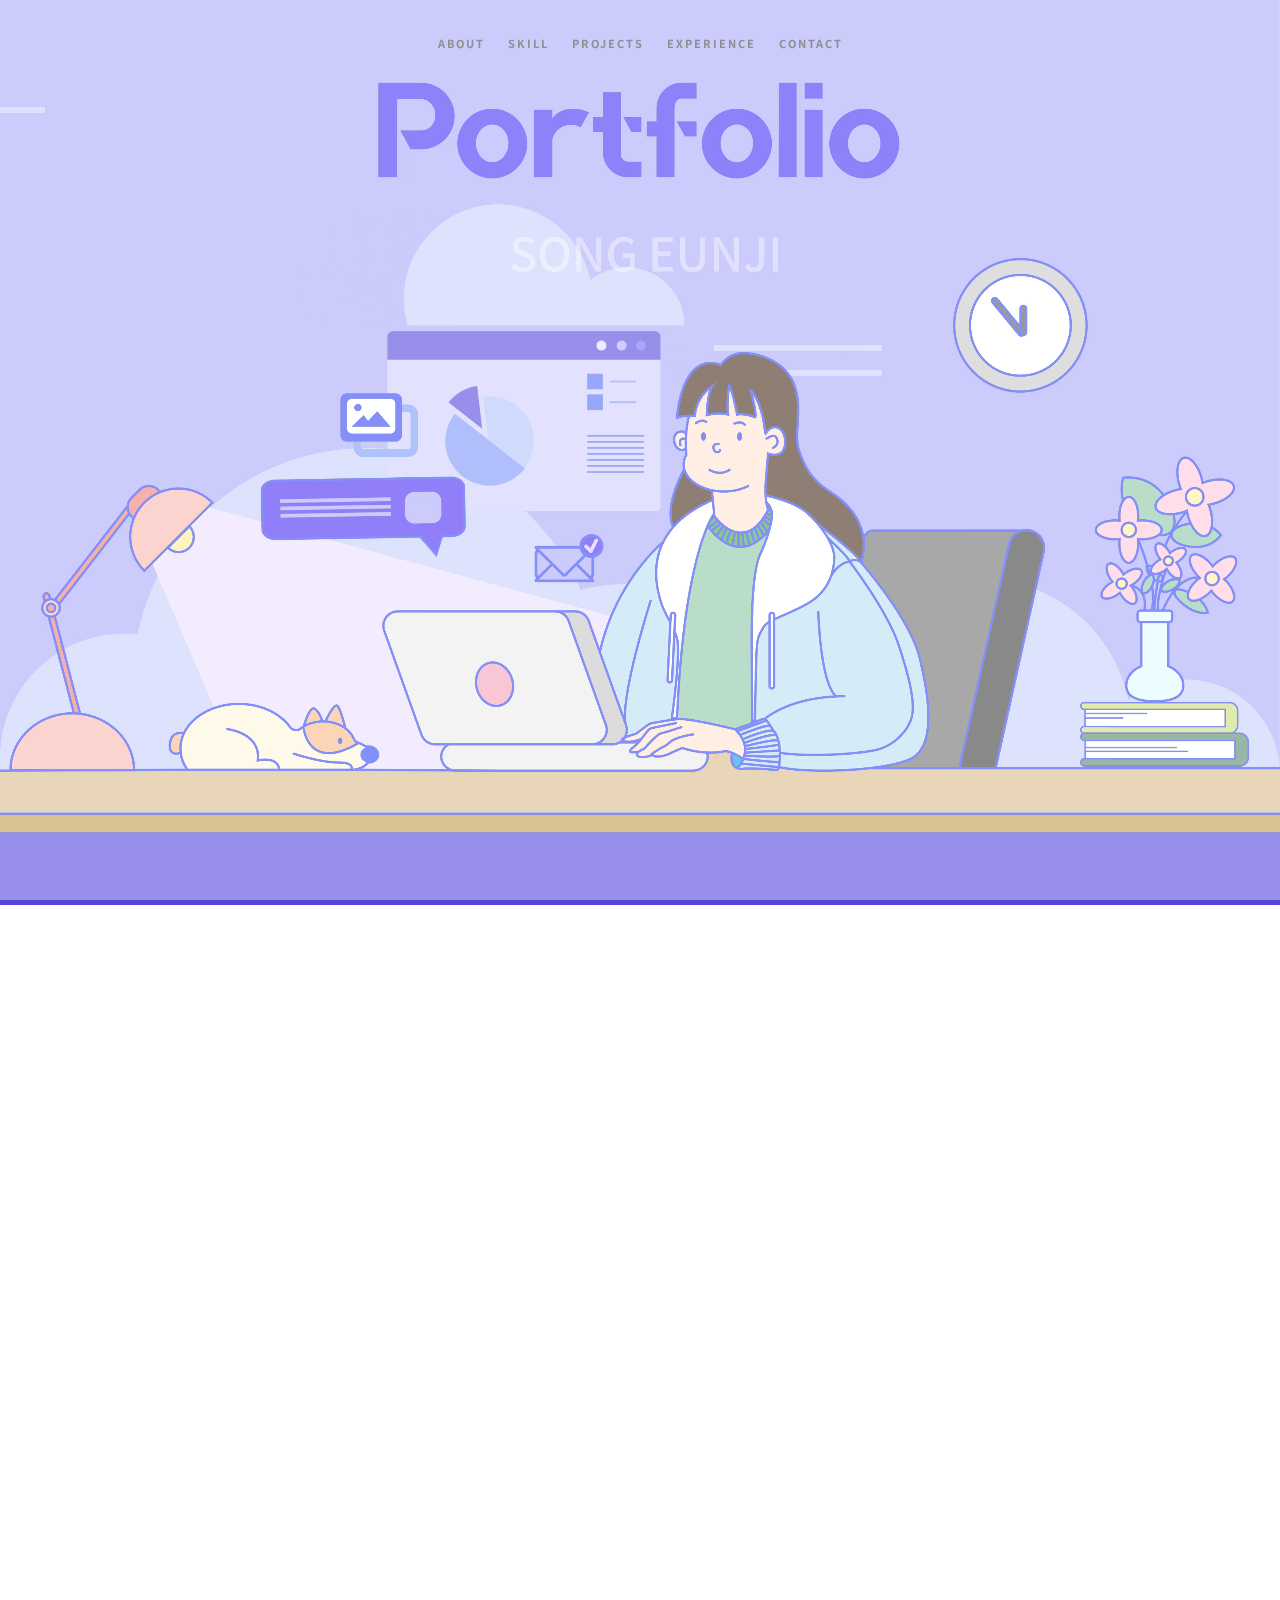
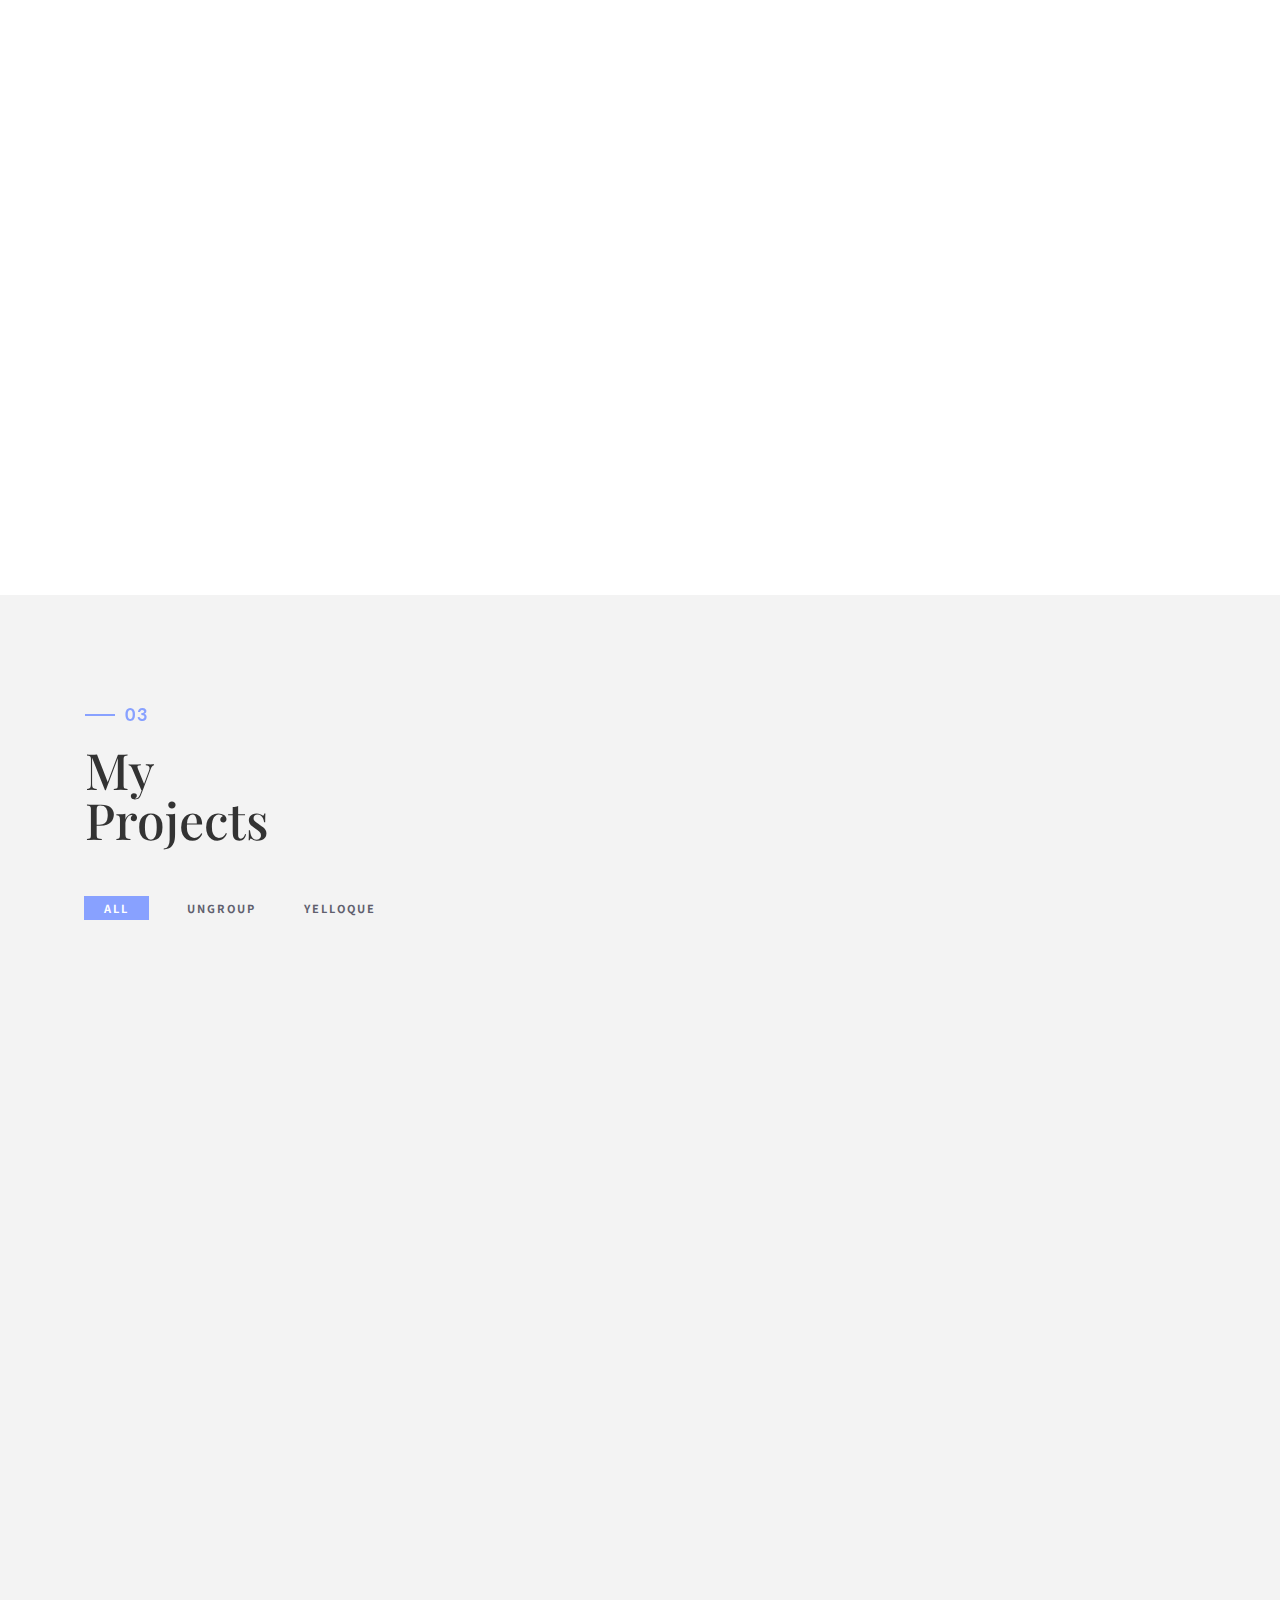
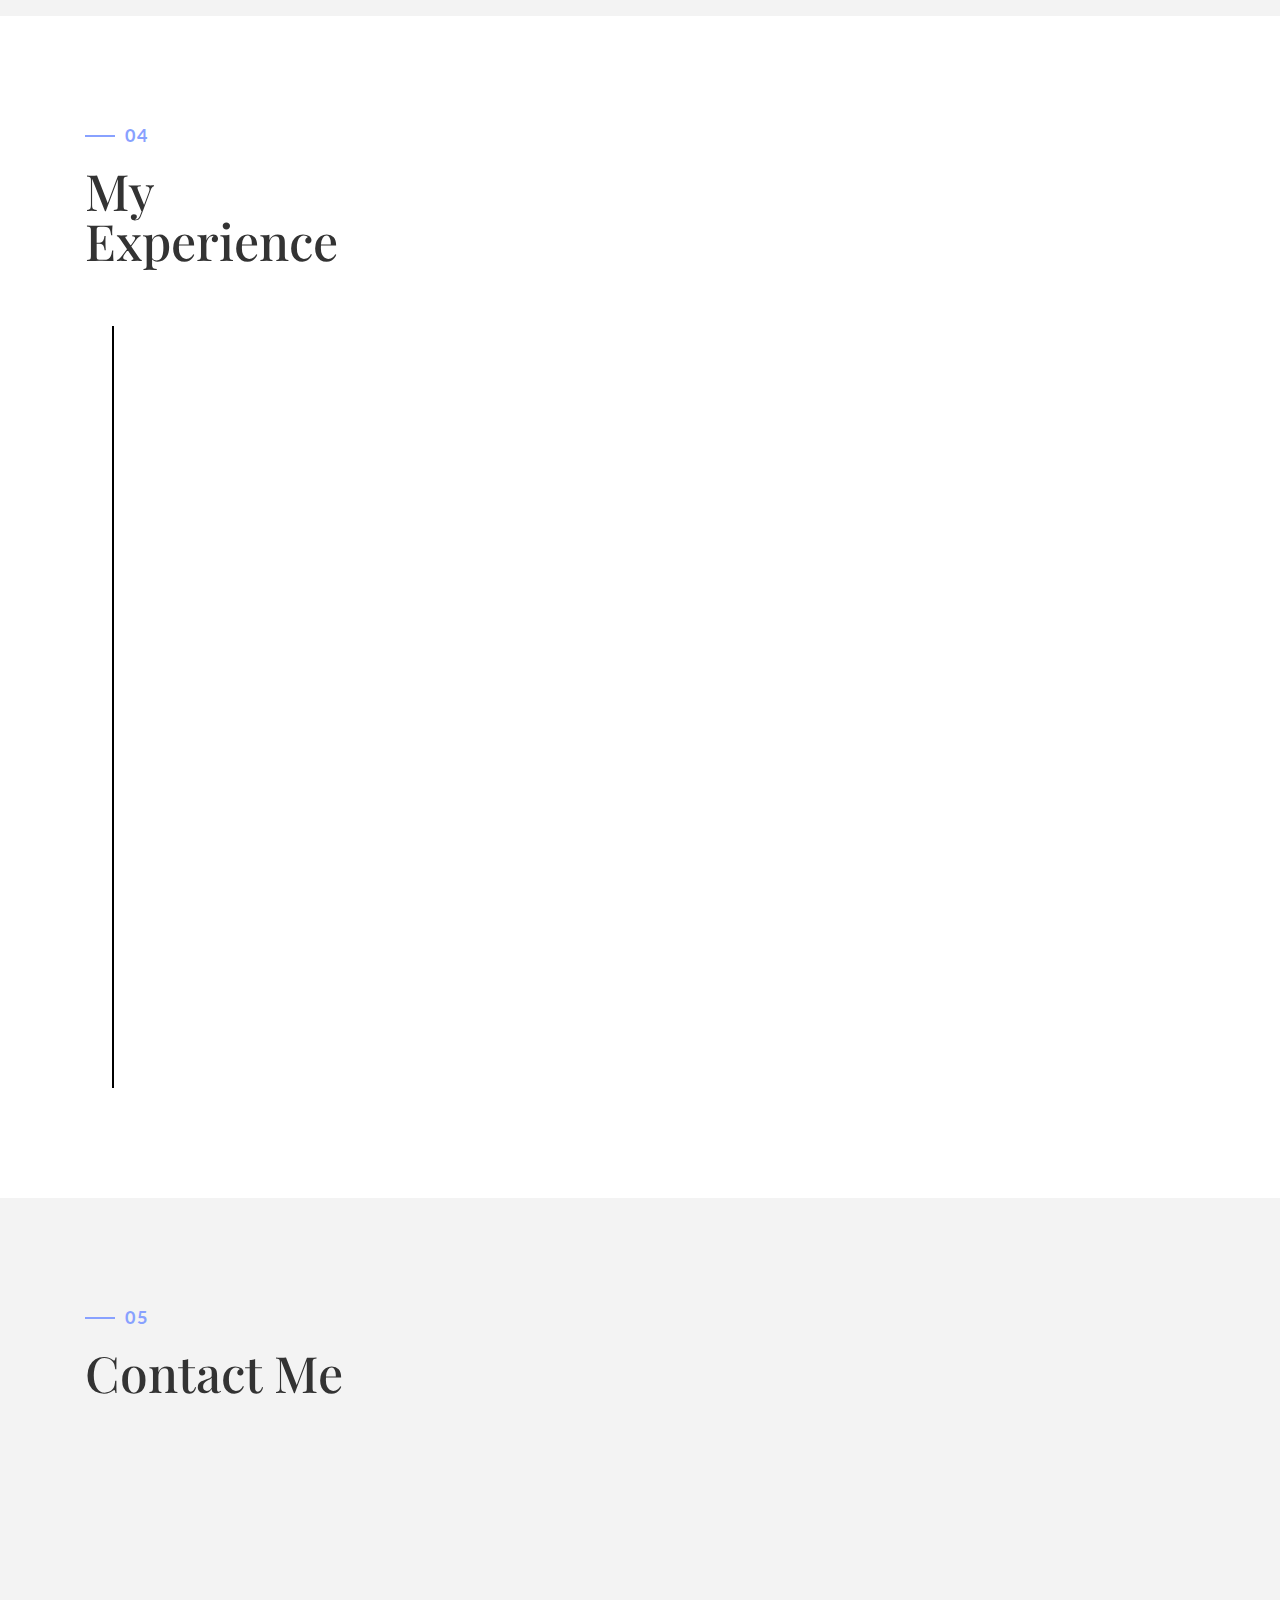
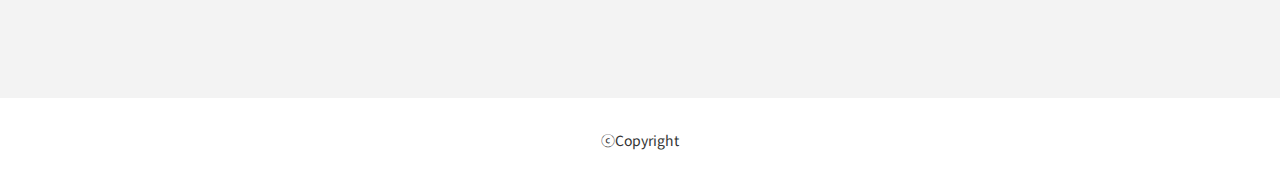
<file: index.html>
<!DOCTYPE html>
<html lang="en">

<head>
    <meta charset="utf-8">
    <meta http-equiv="X-UA-Compatible" content="IE=edge">
    <meta name="viewport" content="width=device-width, initial-scale=1">
    <title>Resume</title>
    <link rel="icon" href="img/favicon.ico" type="image/x-icon">
    <!-- Bootstrap -->
    <link href="css/bootstrap.min.css" rel="stylesheet">
    <link href="ionicons/css/ionicons.min.css" rel="stylesheet">
    <link href="css/animate.min.css" rel="stylesheet">
    <link href="css/aos.css" rel="stylesheet">
    <!-- main style -->
    <link href="css/style.css" rel="stylesheet">
    <!-- HTML5 shim and Respond.js for IE8 support of HTML5 elements and media queries -->
    <!-- WARNING: Respond.js doesn't work if you view the page via file:// -->
    <!--[if lt IE 9]>
      <script src="https://oss.maxcdn.com/html5shiv/3.7.3/html5shiv.min.js"></script>
      <script src="https://oss.maxcdn.com/respond/1.4.2/respond.min.js"></script>
    <![endif]-->

    <!-- 폰트 -->
    <link href="https://fonts.googleapis.com/css2?family=Noto+Sans+KR:wght@300;400;500;700;900&display=swap" rel="stylesheet">
</head>

<body>

    <!-- Preloader -->
    <div id="preloader">
        <div id="status">

            <div class="preloader" aria-busy="true" aria-label="Loading, please wait." role="progressbar">
            </div>

        </div>
    </div>
    <!-- ./Preloader -->
    
    <!-- header -->
    <header class="navbar-fixed-top">
        <nav>
            <ul>
                <li><a href="#about">About</a></li>
                <li><a href="#skill">skill</a></li>
                <li><a href="#projects">projects</a></li>
                <li><a href="#experience">experience</a></li>    
                <li><a href="#contact">contact</a></li>
            </ul>
        </nav>
    </header>
    <!-- ./header -->
    
    <!-- home -->
    <div class="section" id="home" data-stellar-background-ratio="0.5">
        <div class="main"><video src="video/video.mp4" muted autoplay loop class="video"></video></div>
        <div class="container">
            <div class="disply-table">
                <div class="table-cell" data-aos="fade-up" data-aos-delay="0">
                </div>

            </div>
        </div>
    </div>
    <!-- ./home -->
    
    <!-- about -->
    <div class="section" id="about">
        <div class="container">
            <div class="col-md-6" data-aos="fade-up">
                <h4>01</h4>
                <h1 class="size-50">Know <br /> About me</h1>
                <div class="h-50"></div>
                <p>남보다 한 걸음 더 내딛을 지원자 송은지입니다.</p>
                <p>다양한 디자인 분야에서 두려워하지 않고 자신있게 도전하는 디자이너 송은지입니다.<br>
			배움에 대한 욕심이 많아 여러 가지 분야를 배워나가 다동력을 갖춘 사람이 되는  
			<br>것이 목표입니다. 다양한 분야에서 언제 어디서든 저를 필요로 하는 사람이 되겠습니다.</p>
                <!-- <div class="h-50"></div> <img src="img/Signature.svg" width="230" alt="" /> -->
                <div class="h-50"></div>
            </div>
            <div class="col-md-6 about-img-div">
                <div class="about-border" data-aos="fade-up" data-aos-delay=".5"></div>
                <img src="img/about-img.jpg" width="400" class="img-responsive" alt="" align="right" data-aos="fade-right" data-aos-delay="0" />
            </div>
        </div>
    </div>
    <!-- ./about -->

    <!-- skill -->
    <div class="section" id="skill">
        <div class="container">
            <div class="col-md-12" data-aos="fade-up">
                <h4>02</h4>
                <h1 class="size-50">Skill</h1>
                <div class="h-50"></div>
            </div>
            <div class="col-md-3" data-aos="fade-up">
                <div class="chart" data-percent="90" data-aos="fade-up" data-aos-duration="1000">
                    <span class="title"><b>90%</b> <br> Photoshop</span>
                </div>
            </div>
            <div class="col-md-3" data-aos="fade-up">
                <div class="chart" data-percent="95" data-aos="fade-up" data-aos-duration="1000">
                    <span class="title"><b>95%</b> <br> Illustrator</span>
                </div>
            </div>
            <div class="col-md-3" data-aos="fade-up">
                <div class="chart" data-percent="60" data-aos="fade-up" data-aos-duration="1000">
                    <span class="title"><b>60%</b> <br> Premiere</span>
                </div>
            </div>
            <div class="col-md-3" data-aos="fade-up">
                <div class="chart" data-percent="50" data-aos="fade-up" data-aos-duration="1000">
                    <span class="title"><b>50%</b> <br> After effects</span>
                </div>
            </div>
            <div class="col-md-3" data-aos="fade-up">
                <div class="chart" data-percent="90" data-aos="fade-up" data-aos-duration="1000">
                    <span class="title"><b>95%</b> <br> XD design</span>
                </div>
            </div>
            <div class="col-md-3" data-aos="fade-up">
                <div class="chart" data-percent="80" data-aos="fade-up" data-aos-duration="1000">
                    <span class="title"><b>80%</b> <br> Indesign</span>
                </div>
            </div>
            <div class="col-md-3" data-aos="fade-up">
                <div class="chart" data-percent="85" data-aos="fade-up" data-aos-duration="1000">
                    <span class="title"><b>85%</b> <br> HTML</span>
                </div> 
            </div>           
            <div class="col-md-3" data-aos="fade-up">
                <div class="chart" data-percent="85" data-aos="fade-up" data-aos-duration="1000">
                    <span class="title"><b>85%</b> <br> CSS</span>
                </div> 
            </div>           
    </div> 
    <!-- ./skill -->
    
    <!-- projects -->
    <div class="section" id="projects">
        <div class="container">
            <div class="col-md-12">
                <h4>03</h4>
                <h1 class="size-50">My <br /> Projects</h1> 
            </div>
            <!-- main container -->
            <div class="main-container portfolio-inner clearfix">
                <!-- portfolio div -->
                <div class="portfolio-div">
                    <div class="portfolio">
                        <!-- portfolio_filter -->
                        <div class="categories-grid wow fadeInLeft">
                            <nav class="categories">
                                <ul class="portfolio_filter">
                                    <li><a href="" class="active" data-filter="*">All</a></li>
                                    <li><a href="" data-filter=".brand1">UNGROUP</a></li>
                                    <li><a href="" data-filter=".brand2">YELLOQUE</a></li>
                                </ul>
                            </nav>
                        </div>
                        <!-- portfolio_filter -->
                        
                        <!-- portfolio_container -->
                        <div class="no-padding portfolio_container clearfix" data-aos="fade-up">
                            <!-- single work -->
                            <div class="col-md-12 brand1">
								<div class="col-md-4 col-sm-6">
									<div class="portfolio_item"> <img src="img/portfolio/01.jpg" alt="image" class="img-responsive" />
										
									</div>
								</div>

								<div class="col-md-8 col-sm-6">
									<div class="portfolio_item"> 
										<div class="portfolio_item">
											<div class="portfolio-border clearfix">
												<div class="item_info">
													<h3>UNGROUP</h3>
													<p>컨템포러리 패션 브랜드</p>
													<p><a href="https://eunji21.github.io/UNGROUP/" target="_blank">https://eunji21.github.io/UNGROUP/</a></p>
													<p><a href="https://xd.adobe.com/view/57a2f916-1017-44f1-9af7-0062d04b80cc-02f1/screen/020aa6c1-1d78-4760-96a4-daba7390116e" target="_blank">UNGROUP XD design page/</a></p>
													<div class="project_btn_box">
													<a href="https://eunji21.github.io/sub1/" target="_blank" class="project_btn">BI&amp;BX Guide</a>
													<a href="https://eunji21.github.io/sub2/" target="_blank" class="project_btn">Web&amp;Mobile Guide</a>
													</div>
												</div>
											</div>
										</div>
									</div>
								</div>                          
							</div>
							<!-- end single work -->
							
							<!-- single work -->
							<div class="col-md-12 brand2">
                            
								<div class="col-md-4 col-sm-6">
									<div class="portfolio_item"> <img src="img/portfolio/02.jpg" alt="image" class="img-responsive" />
										
									</div>
								</div>
								
								<div class="col-md-8 col-sm-6">
									<div class="portfolio_item"> 
										<div class="portfolio_item">
											<div class="portfolio-border clearfix">
												<div class="item_info">
													<h3>YELLOQUE</h3>
													<p>비타민 스킨케어 전문 화장품 브랜드</p>
													<p><a href="https://eunji21.github.io/YELLOQUE/" target="_blank">https://eunji21.github.io/YELLOQUE/</a></p>
													<p><a href="https://xd.adobe.com/view/a198479e-de16-4ff6-aea1-a3bb5d840c05-f4cb/screen/906e84dd-bb18-4352-ac8d-0034f71eae8a" target="_blank">YELLOQUE XD design page</a></p>
													<div class="project_btn_box">
													<a href="https://eunji21.github.io/sub3/" target="_blank" class="project_btn">BI&amp;BX Guide</a>
													<a href="https://eunji21.github.io/sub4/" target="_blank" class="project_btn">Web&amp;Mobile Guide</a>
													</div>
												</div>
											</div>
										</div>
									</div>
								</div>
                            </div>
							<!-- end single work -->
                            
                        </div>
                        <!-- end portfolio_container -->
                    </div>
                    <!-- portfolio -->
                </div>
                <!-- end portfolio div -->
            </div>
            <!-- end main container -->
        </div>
    </div>
    <!-- ./projects -->

    <!-- experience  -->
    <div class="section" id="experience">
        <div class="container">
            <div class="col-md-12">
                <h4>04</h4>
                <h1 class="size-50">My <br /> Experience</h1>
                <div class="h-50"></div>
            </div>
            <div class="col-md-12">
                <ul class="timeline">
                    <li class="timeline-event" data-aos="fade-up">
                        <label class="timeline-event-icon"></label>
                        <div class="timeline-event-copy">
                            <p class="timeline-event-thumbnail">June 2022 - Present</p>
                            <h3>나래디자인학원</h3>
                            <h4>Narae Design Academy </h4>
                            <p><strong>디지털퍼블리싱(편집,UIUX웹디자인) 수료</strong>
                                <br></p>
                        </div>
                    </li>
                    <li class="timeline-event" data-aos="fade-up" data-aos-delay=".2">
                        <label class="timeline-event-icon"></label>
                        <div class="timeline-event-copy">
                            <p class="timeline-event-thumbnail">Febuary 2021 - August 2021</p>
                            <h3>K-move school</h3>
                            <h4>Davar.US, Inc. DBA. BE Cool Assistant</h4>
                            <p>Los Angeles에 위치한 패션회사에서 약 7개월간 Production team Assistant로 근무
                            </p>
                        </div>
                    </li>
                    <li class="timeline-event" data-aos="fade-up" data-aos-delay=".4">
                        <label class="timeline-event-icon"></label>
                        <div class="timeline-event-copy">
                            <p class="timeline-event-thumbnail">Febuary 2021 - March 2015</p>
                            <h3>동서대학교</h3>
                            <h4>Dongseo University</h4>
                            <p><strong>패션디자인전공 / 일본어학과 복수전공</strong>
                                <br>동서대학교 졸업</p>
                        </div>
                    </li>
                </ul>
            </div>
        </div>
    </div>
    <!-- ./experience -->	

    <!-- contact -->
    <div class="section" id="contact">
        <div class="container">
            <div class="col-md-12">
                <h4>05</h4>
                <h1 class="size-50">Contact Me</h1>
                <div class="h-50"></div>
            </div>
            <div class="col-md-4" data-aos="fade-up">
                <i class="ion-android-phone-portrait"></i>
                <h3>Phone Number</h3>
                <p>+82 10 0000 0000</p>
            </div>
            <div class="col-md-4" data-aos="fade-up">
                <i class="ion-android-home"></i>
                <h3>Adress</h3>
                <p>부산광역시 부산진구 동평로 (양정)</p>
            </div>
            <div class="col-md-4" data-aos="fade-up">
                <i class="ion-ios-email"></i>
                <h3>Email</h3>
                <p>alzl5402@naver.com </p>
            </div>
        </div>
    </div>
    <!-- ./contact -->

    <!-- footer -->
    <div class="section" id="footer">
        <div class="container">
            <div class="col-md-12">
                <p>ⓒCopyright</p>
            </div>
        </div>
    </div>
    <!-- ./contact -->

    <!-- jQuery -->
    <script src="js/jquery.js"></script>
    <!--  plugins  -->
    <script src="js/bootstrap.min.js"></script>
    <script src="js/plugins.js"></script>
    <script src="js/aos.js"></script>
    <script src="js/jquery.form.js"></script>
    <script src="js/jquery.validate.min.js"></script>
    <script src="js/jquery.easypiechart.min.js"></script><!--차트 제이쿼리 소스-->

    <!--  main script  -->
    <script src="js/custom.js"></script>
</body>

</html>
</file>
<file: css/style.css>
/*
* Resume template
* Created by : Ahmed Essa
* website : www.ahmedessa.net
*/


/* Table of Content
==================================================
	- Google fonts & font family -
	- typography -
	- General -
    - Preloader -
	- Header -
    - home section -
    - About section -
    - projects section -
    - Skill section -
    - experience section -
    - Contact section -
    - Responsive media queries -
*/


/* Google fonts & font family
==================================================*/

@import 'https://fonts.googleapis.com/css?family=Lato:100,100i,300,300i,400,400i,700,700i,900,900i|Open+Sans:300,300i,400,400i,600,600i,700,700i,800,800i|Playfair+Display:400,400i,700,700i,900,900i';

/*
font-family: 'Playfair Display', serif;
font-family: 'Lato', sans-serif;
font-family: 'Open Sans', sans-serif;
*/


/* typography
==================================================*/

h1 {
    font-family: 'Playfair Display', serif;
    font-size: 80px;
    line-height: 70px;
}

h4 {
    font-family: 'Lato', sans-serif;
    text-transform: capitalize;
    letter-spacing: 2px;
    position: relative;
    color: #88a1ff;
    margin-left: 40px;
    font-weight: 700;
}

h4:before {
    position: absolute;
    width: 30px;
    left: -40px;
    content: "";
    display: block;
    height: 2px;
    background: #88a1ff;
    top: 9px;
}


/* General
==================================================*/

body {
    font-family: 'Noto Sans KR', sans-serif;
    font-size: 14px;
    line-height: 24px;
}

.size-50 {
    font-size: 50px;
    line-height: 50px
}

.h-50 {
    height: 50px;
}


/* preloader
==================================================*/

#preloader {
    position: fixed;
    top: 0;
    left: 0;
    right: 0;
    bottom: 0;
    background-color: #fff;
    z-index: 10000
}

#status,
.preloader {
    top: 50%;
    left: 50%;
    position: absolute
}

#status {
    width: 100px;
    height: 100px;
    background-repeat: no-repeat;
    background-position: center;
    margin: -50px 0 0 -50px
}

.preloader {
    height: 40px;
    width: 40px;
    margin-top: -20px;
    margin-left: -20px
}

.preloader:before {
    content: "";
    display: block;
    position: absolute;
    left: -1px;
    top: -1px;
    height: 100%;
    width: 100%;
    -webkit-animation: rotation 1s linear infinite;
    animation: rotation 1s linear infinite;
    border: 2px solid #88a1ff;
    border-top: 2px solid transparent;
    border-radius: 100%
}

.preloader>.icon {
    position: absolute;
    top: 50%;
    left: 50%;
    height: 25px;
    width: 10.6px;
    margin-top: -12.5px;
    margin-left: -5.3px;
    -webkit-animation: wink 1s ease-in-out infinite alternate;
    animation: wink 1s ease-in-out infinite alternate
}

@media only screen and (min-width:768px) {
    .preloader {
        height: 60px;
        width: 60px;
        margin-top: -30px;
        margin-left: -30px
    }
    .preloader:before {
        left: -2px;
        top: -2px;
        border-width: 2px
    }
    .preloader>.icon {
        height: 37.5px;
        width: 15.9px;
        margin-top: -18.75px;
        margin-left: -7.95px
    }
}

@media only screen and (min-width:1200px) {
    .preloader {
        height: 60px;
        width: 60px;
        margin-top: -30px;
        margin-left: -30px
    }
    .preloader>.icon {
        height: 50px;
        width: 21.2px;
        margin-top: -25px;
        margin-left: -10.6px
    }
}

@-webkit-keyframes rotation {
    from {
        -webkit-transform: rotate(0);
        transform: rotate(0)
    }
    to {
        -webkit-transform: rotate(359deg);
        transform: rotate(359deg)
    }
}

@keyframes rotation {
    from {
        -webkit-transform: rotate(0);
        transform: rotate(0)
    }
    to {
        -webkit-transform: rotate(359deg);
        transform: rotate(359deg)
    }
}

@-webkit-keyframes wink {
    from {
        opacity: 0
    }
    to {
        opacity: 1
    }
}

@keyframes wink {
    from {
        opacity: 0
    }
    to {
        opacity: 1
    }
}


/* Header
==================================================*/

header {
    text-align: center;
    -webkit-transition: all .5s;
    transition: all .5s;
    height: 65px;
}

nav ul {
    display: inline-block;
    padding-left: 0;
    list-style: none;
    padding: 20px;
    margin-bottom: 0;
    -webkit-transition: all .5s;
    transition: all .5s;
}

nav li {
    display: inline-block;
    margin: 10px;
}

nav li a {
    text-transform: uppercase;
    letter-spacing: 2px;
    color: #444;
    font-size: 11px;
    font-weight: bold;
}

.bg-nav {
    background: #fff;
    border-bottom: 1px solid #f3f3f3
}

.bg-nav ul {
    padding: 10px 0;
}

a:focus {
    color: #444;
    text-decoration: none;
}

a:hover {
    color: #88a1ff;
    text-decoration: none;
}

a.active {
    color: #88a1ff;
}


/* home section
==================================================*/

#home {
    background-size: cover;
    height: 100vh;
    color: #fff;
}
.main{width: 100%;
    margin-bottom: 500px;
}
.video{width: 100%;
    margin: 0 auto;
}

.table-cell {
    display: table-cell;
    vertical-align: middle;
}

.disply-table {
    display: table;
    text-align: center;
    height: 100vh;
}
.work img{
    width: 40%; height: 40%;
    padding-top: 50px;
}

/* about section
==================================================*/

#about {
    padding: 500px 0 100px 0;
}

.about-img-div img {
    margin: 0 auto;
}

.about-border {
    position: absolute;
    border: 10px solid #c7d3ff;
    width: 400px;
    height: 400px;
    top: 40px;
    left: 50px;
    z-index: 1
}


/* skill section
==================================================*/
#skill {
    /* padding: 100px 0; */
}
.chart {
    width: 100%;
    text-align: center;
    position: relative;
}
.chart span.title{
    position: absolute;
    display: block; 
    width: 100%; 
    text-align: center; 
    top: 50%;
    transform: translateY(-50%);
}

.chart span.title b{
    font-size: 20px;
}


/* projects section
==================================================*/

#projects {
    padding: 100px 0;
    background: #f3f3f3;
}

.portfolio .categories-grid span {
    font-size: 30px;
    margin-bottom: 30px;
    display: inline-block;
}

.portfolio .categories-grid .categories ul li {
    list-style: none;
    margin: 20px 0;
}

.portfolio .categories-grid .categories ul li a {
    display: inline-block;
    color: #60606e;
    padding: 0 10px;
    margin: 0 14px;
    -webkit-transition: all .2s ease-in-out .2s;
    transition: all .2s ease-in-out .2s;
}

.portfolio .categories-grid .categories ul li a:hover,
.portfolio .categories-grid .categories ul li a:focus {
    text-decoration: none;
}

.portfolio .categories-grid .categories ul li a.active {
    background-color: #88a1ff;
    padding: 0px 20px;
    color: white;
    text-decoration: none;
}

.portfolio_filter {
    padding-left: 0;
}

.portfolio_item {
    position: relative;
    overflow: hidden;
    display: block;
    margin-bottom: 30px;
}

.portfolio_item .portfolio_item_hover {
    position: absolute;
    top: 0px;
    left: 0px;
    height: 100%;
    width: 100%;
    background-color: #88a1ff;
    -webkit-transform: translateY(100%);
    transform: translateY(100%);
    opacity: 0;
    -webkit-transition: all .2s ease-in-out;
    transition: all .2s ease-in-out;
    color: #333;
}

.portfolio_item .portfolio_item_hover .item_info {
    text-align: center;
    position: absolute;
    top: 50%;
    left: 50%;
    -webkit-transform: translate(-50%, -50%);
    transform: translate(-50%, -50%);
    padding: 10px;
    width: 100%;
    font-weight: bold;
}

.portfolio_item .portfolio_item_hover .item_info span {
    display: block;
    color: #fff;
    font-size: 18px;
    -webkit-transform: translateY(-100px);
    transform: translateY(-100px);
    -webkit-transition: all .3s ease-in-out .3s;
    transition: all .3s ease-in-out .3s;
    opacity: 0;
}

.portfolio_item .portfolio_item_hover .item_info em {
    font-style: normal;
    display: inline-block;
    background-color: #88a1ff;
    padding: 5px 20px;
    color: #fff;
    margin-top: 10px;
    -webkit-transform: translateY(100px);
    transform: translateY(100px);
    -webkit-transition: all .3s ease-in-out .3s;
    transition: all .3s ease-in-out .3s;
    opacity: 0;
    font-size: 10px;
    letter-spacing: 2px;
}

.portfolio_item:hover .portfolio_item_hover {
    opacity: 1;
    -webkit-transform: translateX(0);
    transform: translateX(0);
}

.portfolio_item:hover .item_info em,
.portfolio_item:hover .item_info span {
    opacity: 1;
    -webkit-transform: translateX(0);
    transform: translateX(0);
}

.portfolio .categories-grid .categories ul li {
    float: left;
}

.portfolio .categories-grid .categories ul li a {
    padding: 0 10px;
    -webkit-transition: all .2s ease-in-out .2s;
    transition: all .2s ease-in-out .2s;
}

.portfolio_filter {
    padding-left: 0;
    display: inline-block;
    margin: 0 auto;
    text-align: center;
}

.portfolio-padding {
    padding: 50px 0;
}

.portfolio-inner {
    padding-bottom: 0 !important;
    padding-top: 55px;
}

.portfolio_container .col-md-12{
    padding-left:0;
	padding-right:0;
}
	
.project_btn{
    display:inline-block;
	padding:5px 20px;
	background:#88a1ff;
	color:#fff;
}

.project_btn:hover{
    color:#fff;
	background:skyblue;
}

.project_btn_box{
    text-align:left;
    padding-top:20px;
}


/* experience section
==================================================*/

#experience {
    padding: 100px 0;
}

.experience-row {
    padding: 20px 0;
    border-bottom: 1px solid #ddd;
}

.experience-row h3 {
    font-family: 'Lato', sans-serif;
    text-transform: capitalize;
    letter-spacing: 2px;
    color: #88a1ff;
    font-size: 16px;
    font-weight: bold
}

.experience-row p {
    color: #888;
    margin-top: 20px;
    font-size: 15px;
}

.experience-row .date {
    color: #000;
    font-size: 17px;
}

.timeline {
    padding-left: 0;
    list-style: none;
    position: relative;
}

.timeline:before {
    background-color: black;
    content: '';
    margin-left: -1px;
    position: absolute;
    top: 0;
    left: 2em;
    width: 2px;
    height: 100%;
}

.timeline-event {
    position: relative;
}

.timeline-event:hover .timeline-event-icon {
    -webkit-transform: rotate(-45deg);
    transform: rotate(-45deg);
    background-color: #88a1ff;
}

.timeline-event:hover .timeline-event-thumbnail {
    box-shadow: inset 40em 0 0 0 #88a1ff;
}

.timeline-event-copy {
    padding: 2em;
    position: relative;
    top: -1.875em;
    left: 4em;
    width: 100%;
}

.timeline-event-copy h3 {
    font-size: 1.75em;
}

.timeline-event-copy h4 {
    font-size: 1.2em;
    margin-bottom: 1.2em;
}

.timeline-event-copy strong {
    font-weight: 700;
}

.timeline-event-copy p:not(.timeline-event-thumbnail) {
    padding-bottom: 1.2em;
}

.timeline-event-icon {
    -webkit-transition: -webkit-transform 0.2s ease-in;
    transition: -webkit-transform 0.2s ease-in;
    transition: transform 0.2s ease-in;
    transition: transform 0.2s ease-in, -webkit-transform 0.2s ease-in;
    -webkit-transform: rotate(45deg);
    transform: rotate(45deg);
    background-color: #88a1ff;
    outline: 10px solid #f3f3f3;
    display: block;
    margin: 0.5em 0.5em 0.5em -0.5em;
    position: absolute;
    top: 0;
    left: 2em;
    width: 1em;
    height: 1em;
}

.timeline-event-thumbnail {
    -moz-transition: box-shadow 0.5s ease-in 0.1s;
    -o-transition: box-shadow 0.5s ease-in 0.1s;
    -webkit-transition: box-shadow 0.5s ease-in;
    -webkit-transition-delay: 0.1s;
    -webkit-transition: box-shadow 0.5s ease-in 0.1s;
    transition: box-shadow 0.5s ease-in 0.1s;
    color: white;
    font-size: 12px;
    font-weight: bold;
    background-color: black;
    box-shadow: inset 0 0 0 0em #88a1ff;
    display: inline-block;
    margin-bottom: 1.2em;
    padding: 0.25em 1em 0.2em 1em;
}


/* contact
==================================================*/

#contact {
    padding: 100px 0;
    background: #f3f3f3
}

#contact-form input,
#contact-form textarea {
    height: 50px;
    margin-bottom: 10px;
    border-radius: 0;
}

#contact-form label {
    display: block;
    margin-bottom: .2em;
    font-size: 13px;
    line-height: 13px;
    font-size: 1.3rem;
    line-height: 1.3rem;
    color: #000;
}

#contact-form label.error {
    margin-top: 10px;
    margin-bottom: 1em;
    font-size: 12px;
    line-height: 12px;
    font-size: 1.2rem;
    line-height: 1.2rem;
    color: #D33E43;
    margin-left: 10px
}
#contact .col-md-4{
    text-align: center;
}
#contact i{
    font-size: 50px;
}


/* footer
==================================================*/

#footer{
    padding: 30px 0;
}
#footer p{
    margin-bottom: 0;
    text-align: center;
}


/* Responsive media queries
==================================================*/

@media (max-width: 991px) {
    .portfolio .categories-grid .categories ul li a {
        padding: 0 2px;
    }
	.project_btn{
		margin:2px;
	}
}

@media (max-width: 768px) {
    .timeline-event-copy {
        width: 90%;
        left: 2em;
    }
}

@media (max-width: 500px) {
    h1 {
        font-family: 'Playfair Display', serif;
        font-size: 50px;
        line-height: 50px;
    }
    #home,
    .disply-table {
        height: 600px;
    }
    .about-border {
        width: 265px;
    }
    .portfolio .categories-grid .categories ul li {
        list-style: none;
        margin: 10px 0;
    }
}

@media (max-width: 425px) {
    nav ul{
        padding: 20px 0;
    }
    nav li {
        margin: 6px;
    }
    nav li a {
        font-size: 10px;
    }
}

@media (max-width: 374px) {
    nav ul{
        width: 100%;
    }
    nav{
        display: none;
    }
    .about-border {
        display: none;
    }
}

@media (max-width: 320px) {
    header{
        height: auto;
    }
}
</file>
